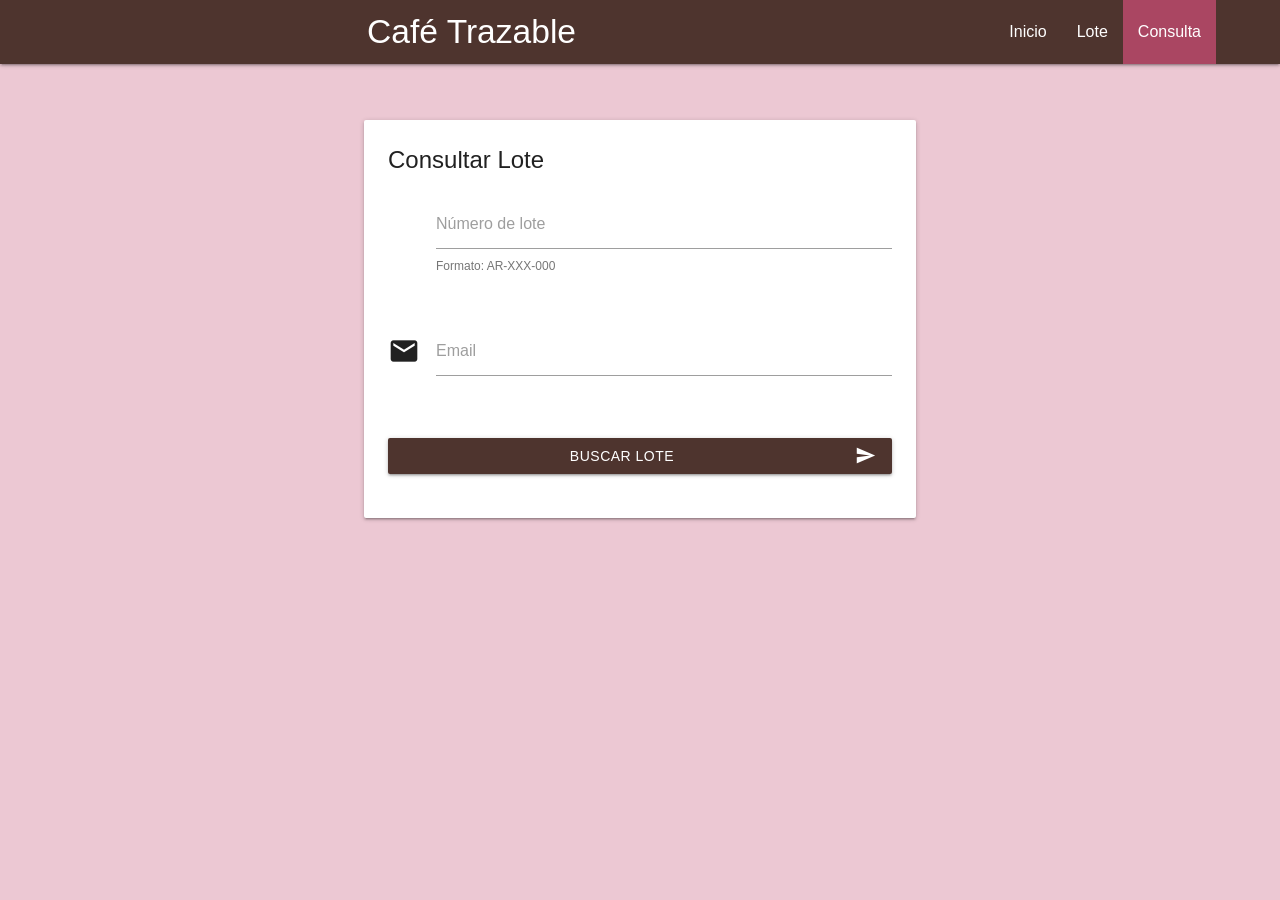
<file: Consulta.html>
<!DOCTYPE html>
<html lang="es">
<head>
  <meta charset="UTF-8">
  <meta name="viewport" content="width=device-width, initial-scale=1.0">
  <title>Consulta | Trazabilidad Café</title>
  <link rel="stylesheet" href="https://cdnjs.cloudflare.com/ajax/libs/materialize/1.0.0/css/materialize.min.css">
  <link href="https://fonts.googleapis.com/icon?family=Material+Icons" rel="stylesheet">
  <link rel="stylesheet" href="style.css">
</head>
<body>

  <header>
    <nav class="nav-extended brown darken-3">
      <div class="nav-wrapper container">
        <a href="index.html" class="brand-logo"><i class="material-icons">coffee_maker</i> Café Trazable</a>
        <a href="#" data-target="mobile-nav" class="sidenav-trigger"><i class="material-icons">menu</i></a>
        <ul id="nav-mobile" class="right hide-on-med-and-down">
          <li><a href="index.html">Inicio</a></li>
          <li><a href="lote.html">Lote</a></li>
          <li class="active"><a href="consulta.html">Consulta</a></li>
        </ul>
      </div>
    </nav>
    <ul class="sidenav" id="mobile-nav">
      <li><a href="index.html"><i class="material-icons">home</i>Inicio</a></li>
      <li><a href="lote.html"><i class="material-icons">inventory_2</i>Lote</a></li>
      <li class="active"><a href="consulta.html"><i class="material-icons">search</i>Consulta</a></li>
    </ul>
  </header>

  <main class="container">
    <section class="row">
      <div class="col s12 m8 offset-m2 l6 offset-l3">
        <div class="card">
          <div class="card-content">
            <span class="card-title">Consultar Lote</span>
            <form id="form-consulta" novalidate>
              <div class="row">
                <div class="input-field col s12">
                  <i class="material-icons prefix">tag</i>
                  <input id="lote" type="text" pattern="^AR-[A-Z]{3}-\d{3}$" class="validate" required>
                  <label for="lote">Número de lote</label>
                  <span class="helper-text" data-error="Formato: AR-CBA-042" data-success="Correcto">Formato: AR-XXX-000</span>
                </div>
              </div>
              <div class="row">
                <div class="input-field col s12">
                  <i class="material-icons prefix">email</i>
                  <input id="email" type="email" class="validate" required>
                  <label for="email">Email</label>
                  <span class="helper-text" data-error="Ingresá un email válido"></span>
                </div>
              </div>
              <div class="row">
                <div class="col s12">
                  <button class="btn waves-effect waves-light brown darken-3" type="submit" style="width: 100%;">
                    Buscar Lote
                    <i class="material-icons right">send</i>
                  </button>
                </div>
              </div>
            </form>
          </div>
        </div>
      <script src="https://cdnjs.cloudflare.com/ajax/libs/materialize/1.0.0/js/materialize.min.js"></script>

<script>
document.addEventListener('DOMContentLoaded', function () {
    var elems = document.querySelectorAll('.sidenav');
    M.Sidenav.init(elems);
});
</script>
    </section>
  </main>
</body>
</html>
</file>
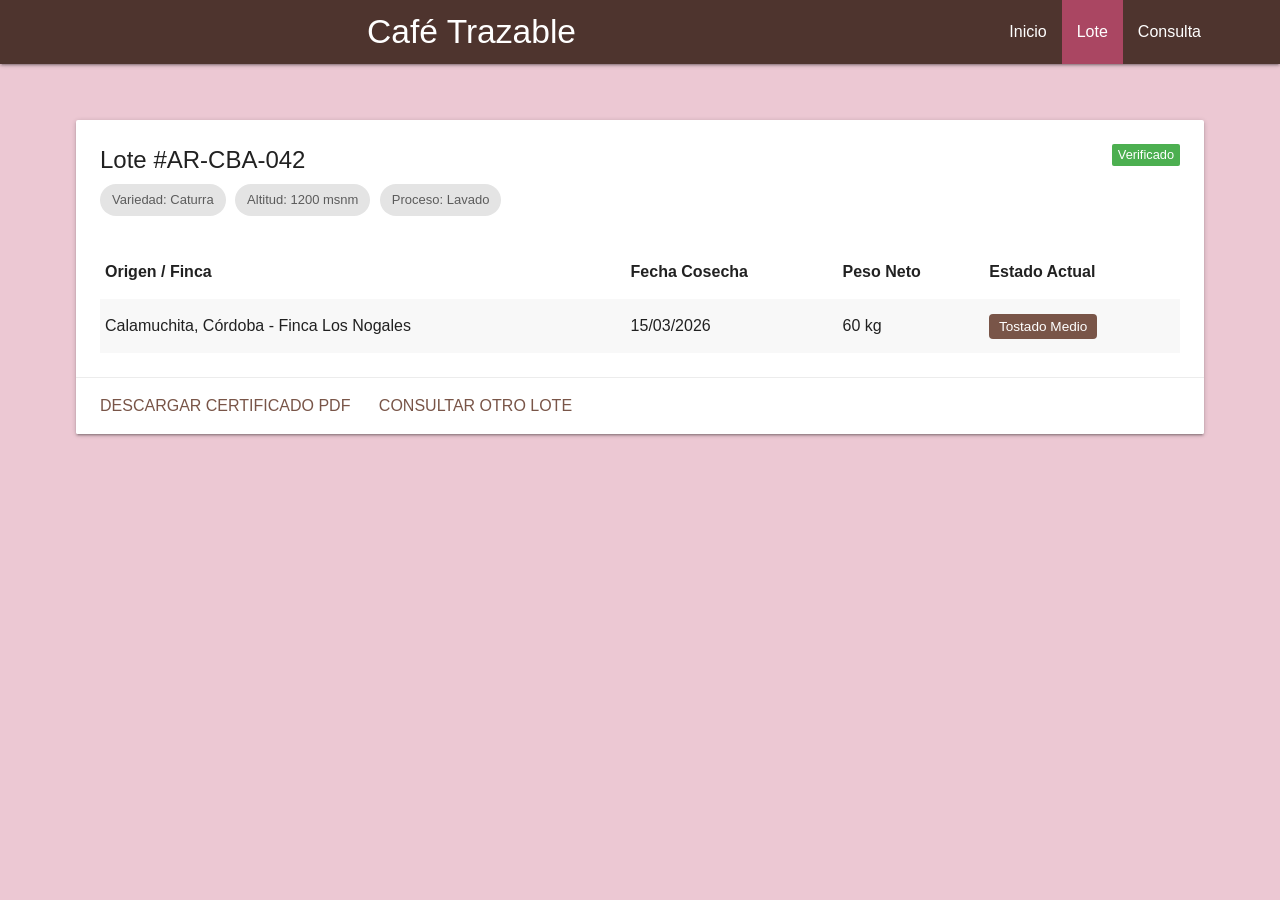
<file: Lote.html>
<!DOCTYPE html>
<html lang="es">
<head>
  <meta charset="UTF-8">
  <meta name="viewport" content="width=device-width, initial-scale=1.0">
  <title>Lote #AR-CBA-042 | Trazabilidad Café</title>
  <link rel="stylesheet" href="https://cdnjs.cloudflare.com/ajax/libs/materialize/1.0.0/css/materialize.min.css">
  <link href="https://fonts.googleapis.com/icon?family=Material+Icons" rel="stylesheet">
  <link rel="stylesheet" href="style.css">
</head>
<body>

  <header>
    <nav class="nav-extended brown darken-3">
      <div class="nav-wrapper container">
        <a href="index.html" class="brand-logo"><i class="material-icons">coffee_maker</i> Café Trazable</a>
        <a href="#" data-target="mobile-nav" class="sidenav-trigger"><i class="material-icons">menu</i></a>
        <ul id="nav-mobile" class="right hide-on-med-and-down">
          <li><a href="index.html">Inicio</a></li>
          <li class="active"><a href="lote.html">Lote</a></li>
          <li><a href="consulta.html">Consulta</a></li>
        </ul>
      </div>
    </nav>
    <ul class="sidenav" id="mobile-nav">
      <li><a href="index.html"><i class="material-icons">home</i>Inicio</a></li>
      <li class="active"><a href="lote.html"><i class="material-icons">inventory_2</i>Lote</a></li>
      <li><a href="consulta.html"><i class="material-icons">search</i>Consulta</a></li>
    </ul>
  </header>

  <main class="container">
    <section class="row">
      <div class="col s12">
        <div class="card">
          <div class="card-content">
            <span class="card-title">Lote #AR-CBA-042 
              <span class="new badge green" data-badge-caption="Verificado"></span>
            </span>
            
            
            <div style="margin-bottom: 1.5rem;">
              <div class="chip">Variedad: Caturra</div>
              <div class="chip">Altitud: 1200 msnm</div>
              <div class="chip">Proceso: Lavado</div>
            </div>

            <div class="tabla-responsive-wrap">
              <table class="striped highlight responsive-table">
                <thead>
                  <tr>
                    <th>Origen / Finca</th>
                    <th>Fecha Cosecha</th>
                    <th>Peso Neto</th>
                    <th>Estado Actual</th>
                  </tr>
                </thead>
                <tbody>
                  <tr>
                    <td>Calamuchita, Córdoba - Finca Los Nogales</td>
                    <td>15/03/2026</td>
                    <td>60 kg</td>
                    <td><span class="brown white-text" style="padding: 0.3rem 0.6rem; border-radius: 0.25rem; font-size: 0.85rem;">Tostado Medio</span></td>
                  </tr>
                </tbody>
              </table>
            </div>
          </div>
          <div class="card-action">
            <a href="#" class="brown-text">Descargar Certificado PDF</a>
            <a href="consulta.html" class="brown-text">Consultar otro lote</a>
          </div>
        </div>
      </div>
    </section>
  </main>
  <script src="https://cdnjs.cloudflare.com/ajax/libs/materialize/1.0.0/js/materialize.min.js"></script>

<script>
document.addEventListener('DOMContentLoaded', function () {
    var elems = document.querySelectorAll('.sidenav');
    M.Sidenav.init(elems);
});
</script>
</body>
</html>
</file>
<file: style.css>
*, *::before, *::after {
  box-sizing: border-box;
}
html {
  font-size: 16px; 
}

body {
  display: flex;
  flex-direction: column;
  min-height: 100vh;
  background-color: #ecc8d3; 
}

main {
  flex: 1 0 auto; 
  padding: 3rem 0; 
}
nav.nav-extended {
  position: sticky;
  top: 0;
  z-index: 1000;
}

card-title {
  font-size: 1.5rem;
  font-weight: 500;
}

p {
  font-size: 1rem;
  line-height: 1.6rem;
}

footer.page-footer {
  padding-top: 1.5rem;
  padding-bottom: 0.5rem;
}

.tabla-responsive-wrap {
  width: 100%;
  overflow-x: auto;
}
.container {
  width: 90%;
  max-width: 75rem; /* 1200px */
}

nav ul li.active a {
  background-color: rgba(255, 91, 146, 0.541)
}
</file>
